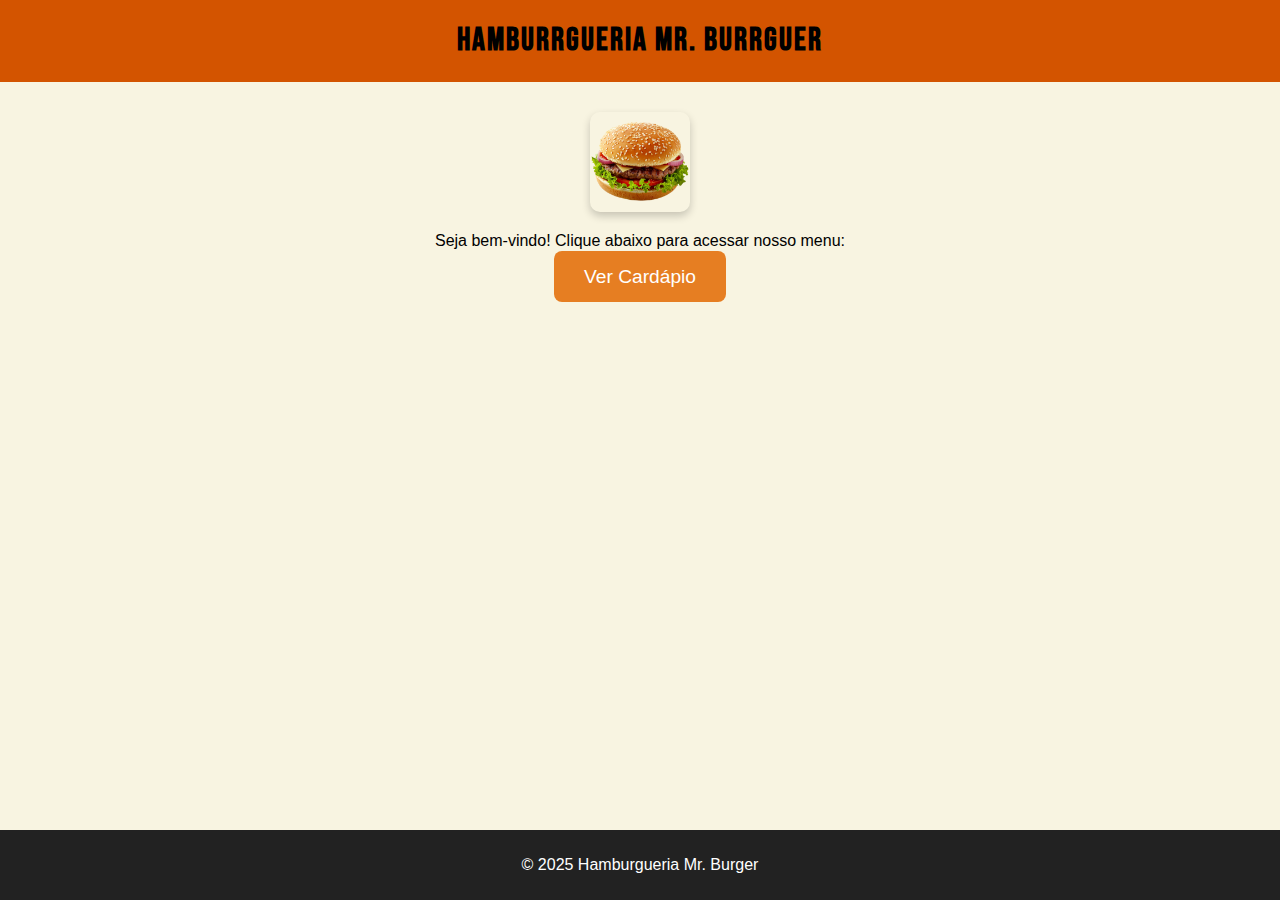
<file: index.html>
<!DOCTYPE html>
<html lang="pt-BR">
<head>
    <meta charset="UTF-8">
    <meta name="viewport" content="width=device-width, initial-scale=1.0">
    <title>Bem-vindo à Hamburgueria Mr. Burguer</title>
    <link rel="stylesheet" href="./css/style.css">
    <link href="https://fonts.googleapis.com/css2?family=Bebas+Neue&display=swap" rel="stylesheet">
</head>
<body class="index">
    <header class="index">
        <h1>Hamburrgueria Mr. Burrguer</h1>
    </header>
    <main class="index">
        <img src="./img/burger1.png" alt="Hamburguer delicioso" width="100" height="100">
        <p>Seja bem-vindo! Clique abaixo para acessar nosso menu:</p>
        <a href="menu.html" class="botao">Ver Cardápio</a>
    </main>
    <footer>
        <p>&copy; 2025 Hamburgueria Mr. Burger </p>
    </footer>
</body>
</html>
</file>
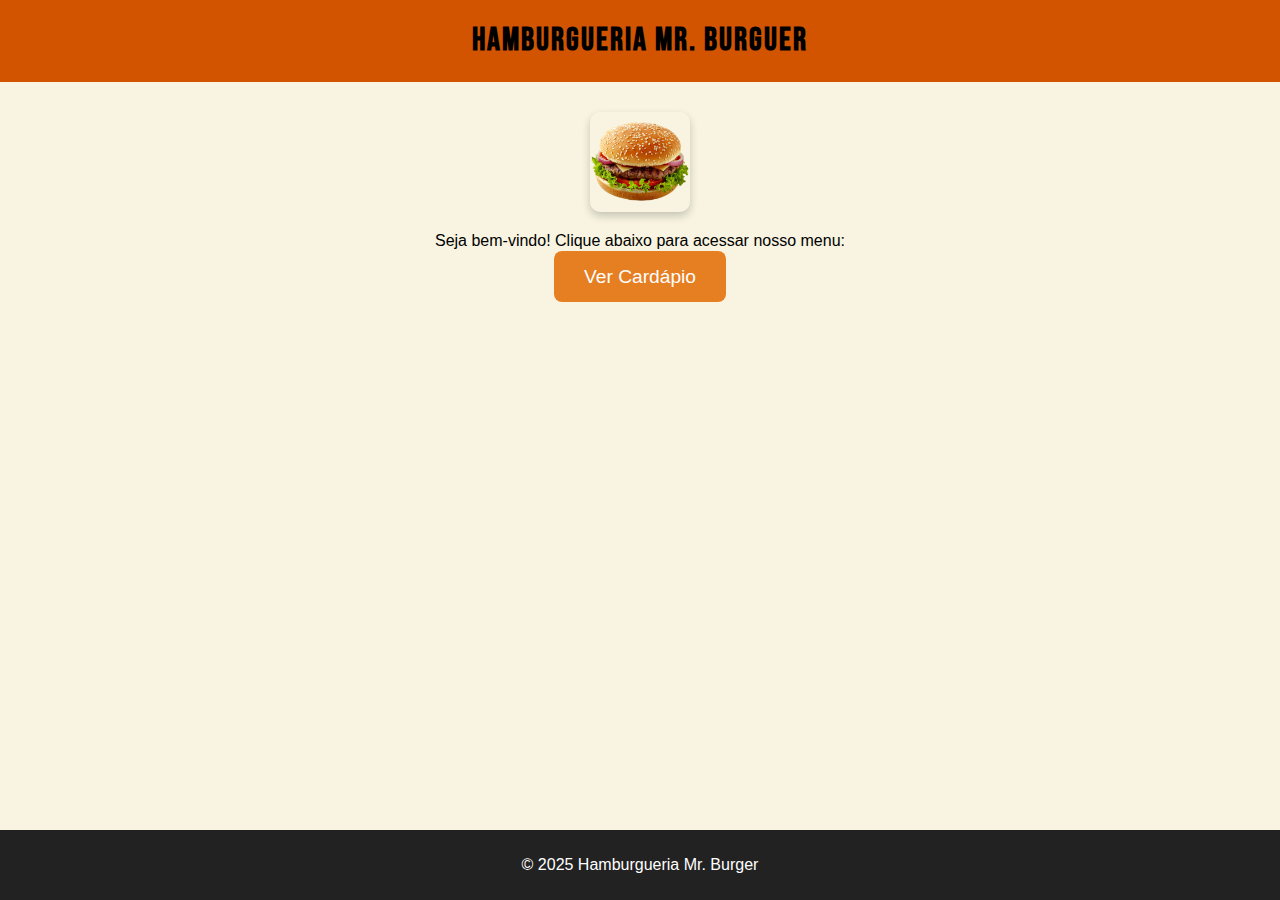
<file: vitorAlexandre-Hamburgueria-1-bimestre/index.html>
<!DOCTYPE html>
<html lang="pt-BR">
<head>
    <meta charset="UTF-8">
    <meta name="viewport" content="width=device-width, initial-scale=1.0">
    <title>Bem-vindo à Hamburgueria Mr. Burguer</title>
    <link rel="stylesheet" href="../vitorAlexandre-Hamburgueria-1-bimestre/css/style.css">
    <link href="https://fonts.googleapis.com/css2?family=Bebas+Neue&display=swap" rel="stylesheet">
</head>
<body class="index">
    <header class="index">
        <h1>Hamburgueria Mr. Burguer</h1>
    </header>
    <main class="index">
        <img src="../vitorAlexandre-Hamburgueria-1-bimestre/img/burger1.png" alt="Hamburguer delicioso" width="100" height="100">
        <p>Seja bem-vindo! Clique abaixo para acessar nosso menu:</p>
        <a href="menu.html" class="botao">Ver Cardápio</a>
    </main>
    <footer>
        <p>&copy; 2025 Hamburgueria Mr. Burger </p>
    </footer>
</body>
</html>
</file>
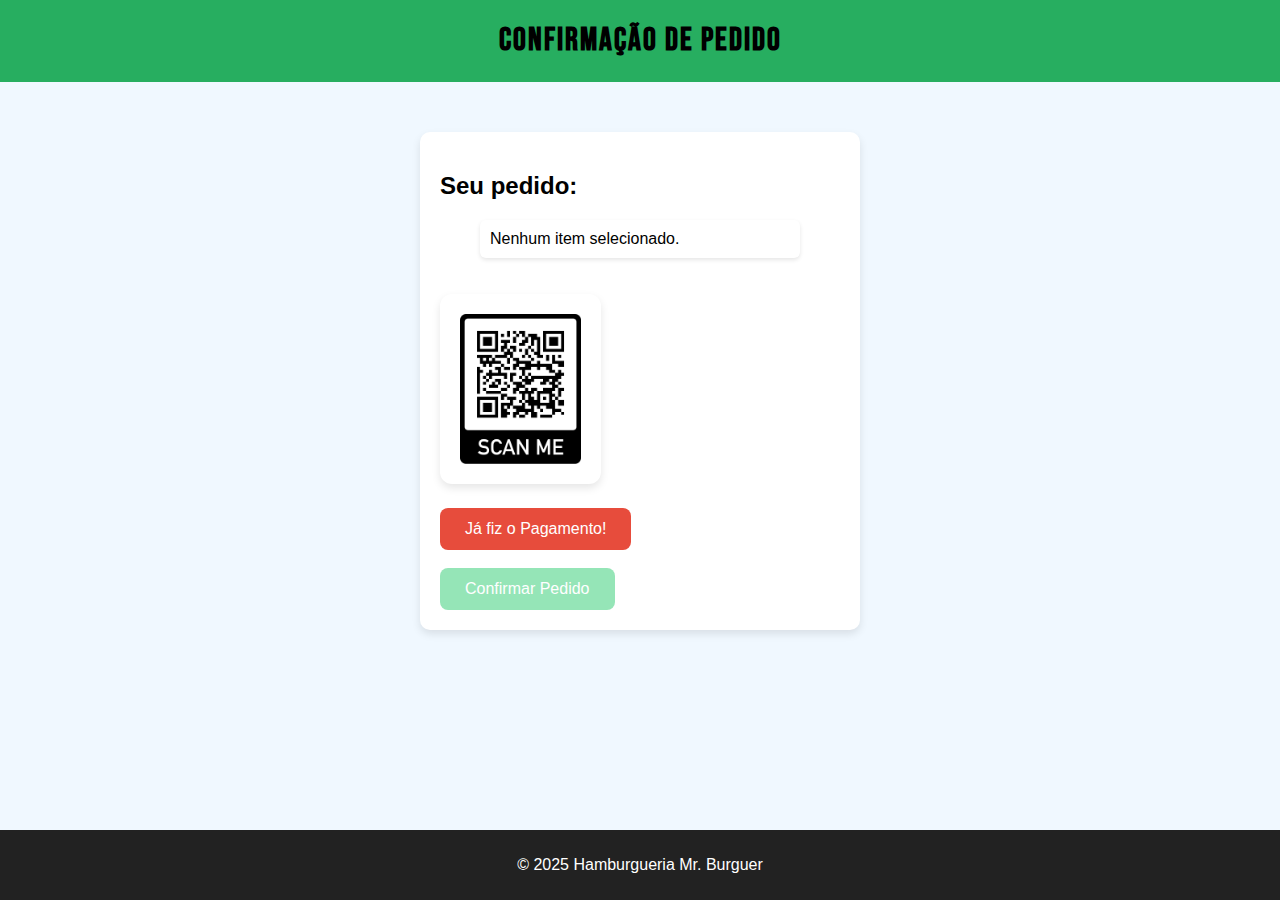
<file: confirmacao.html>
<!DOCTYPE html>
<html lang="pt-BR">
<head>
    <meta charset="UTF-8">
    <meta name="viewport" content="width=device-width, initial-scale=1.0">
    <title>Confirmação</title>
    <link rel="stylesheet" href="./css/style.css">
    <link href="https://fonts.googleapis.com/css2?family=Bebas+Neue&display=swap" rel="stylesheet">
    <script src="./js/script.js" defer></script>
</head>
<body class="confirmacao">
    <header class="confirmacao">
        <h1>Confirmação de Pedido</h1>
    </header>
    <main>
        <section id="pedidoSection">
            <h2>Seu pedido:</h2>
            <ul id="listaPedido">
            </ul>
            <img src="./img/qrcode.png" id="qrcode" alt="Código QR" width="125" height="150"><br>
            <button id="btnJaEscaneei">Já fiz o Pagamento!</button><br><br>
            <button class="confirmar" id="btnConfirmar" disabled="true">Confirmar Pedido</button>

        </section>
        <section id="agradecimento" style="display: none;">
            <h2>Obrigado pelo seu pedido!</h2>
            <p>Seu pedido foi confirmado e logo estará pronto.</p>
            <img src="./img/malucofeliz.webp" alt="Hamburguer delicioso" width="125" height="100"> <br>
            <button class="voltar" onclick="window.location.href='index.html'">Novo Pedido</button> <br>
        </section>
    </main>
    <footer>
        <p>&copy; 2025 Hamburgueria Mr. Burguer</p>
    </footer>
</body>
</html>
</file>
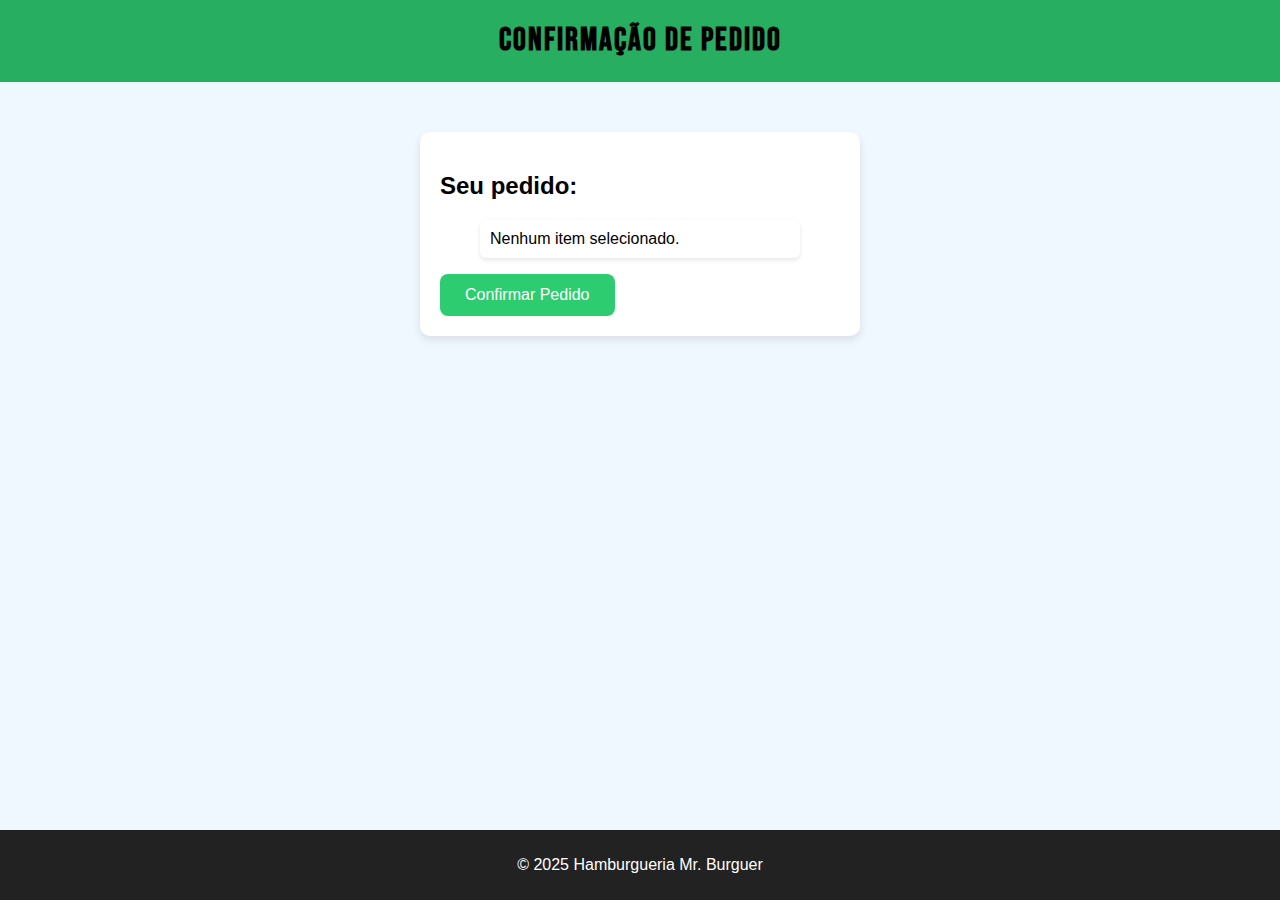
<file: vitorAlexandre-Hamburgueria-1-bimestre/confirmacao.html>
<!DOCTYPE html>
<html lang="pt-BR">
<head>
    <meta charset="UTF-8">
    <meta name="viewport" content="width=device-width, initial-scale=1.0">
    <title>Confirmação</title>
    <link rel="stylesheet" href="../vitorAlexandre-Hamburgueria-1-bimestre/css/style.css">
    <link href="https://fonts.googleapis.com/css2?family=Bebas+Neue&display=swap" rel="stylesheet">
    <script src="../vitorAlexandre-Hamburgueria-1-bimestre/js/script.js" defer></script>
</head>
<body class="confirmacao">
    <header class="confirmacao">
        <h1>Confirmação de Pedido</h1>
    </header>
    <main>
        <section id="pedidoSection">
            <h2>Seu pedido:</h2>
            <ul id="listaPedido">
            </ul>
            <button class="confirmar" id="btnConfirmar">Confirmar Pedido</button>
        </section>
        <section id="agradecimento" style="display: none;">
            <h2>Obrigado pelo seu pedido!</h2>
            <p>Seu pedido foi confirmado e logo estará pronto.</p>
            <img src="../vitorAlexandre-Hamburgueria-1-bimestre/img/malucofeliz.webp" alt="Hamburguer delicioso" width="125" height="100"> <br>
            <button class="voltar" onclick="window.location.href='index.html'">Novo Pedido</button>
        </section>
    </main>
    <footer>
        <p>&copy; 2025 Hamburgueria Mr. Burguer</p>
    </footer>
</body>
</html>
</file>
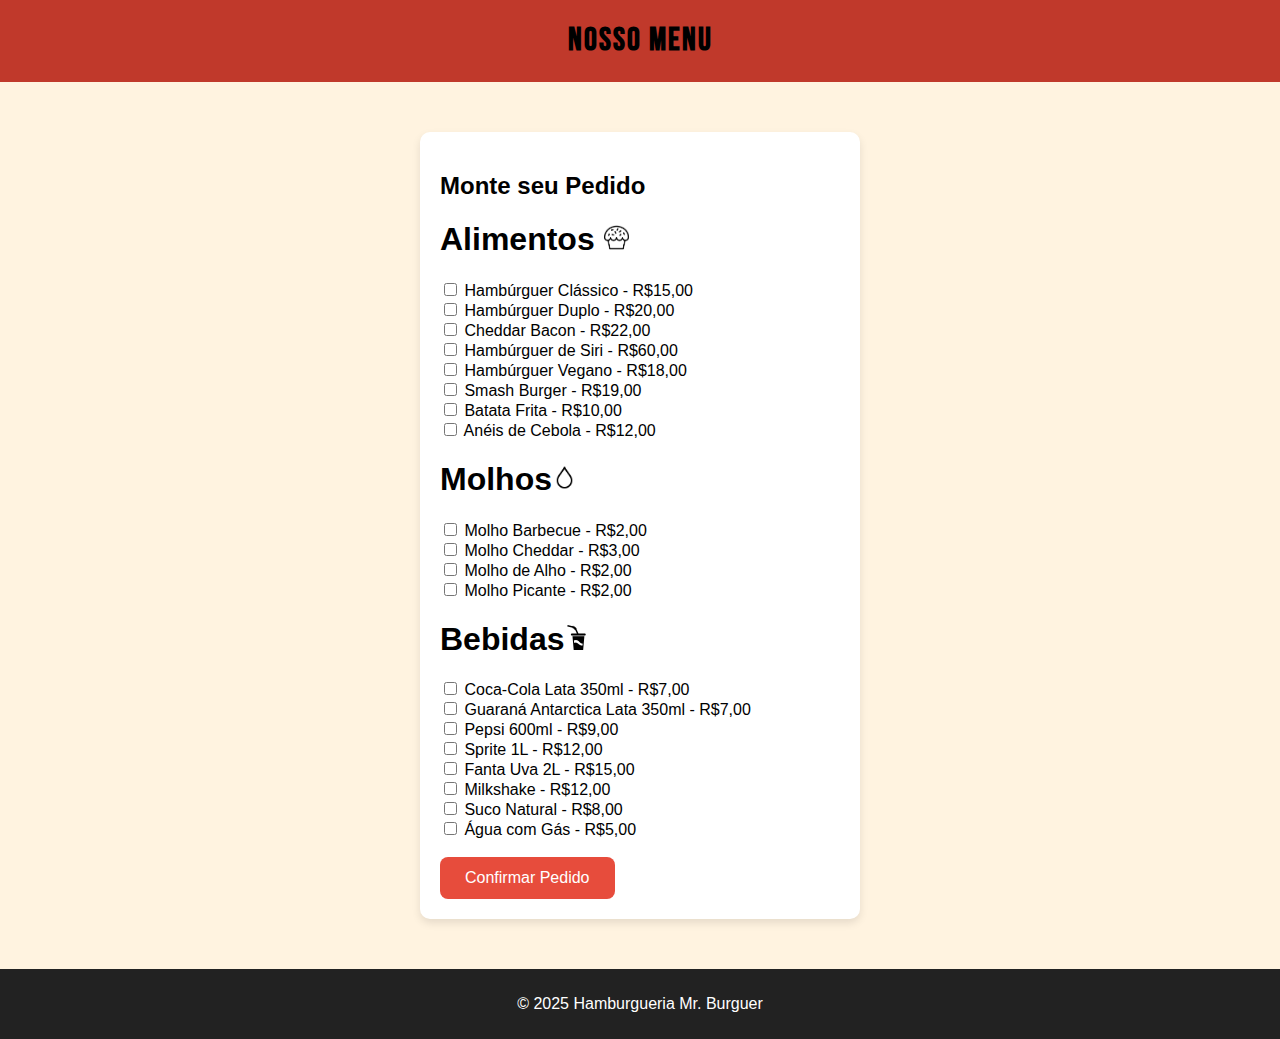
<file: vitorAlexandre-Hamburgueria-1-bimestre/menu.html>
<!DOCTYPE html>
<html lang="pt-BR">
<head>
    <meta charset="UTF-8">
    <meta name="viewport" content="width=device-width, initial-scale=1.0">
    <title>Menu</title>
    <link rel="stylesheet" href="../vitorAlexandre-Hamburgueria-1-bimestre/css/style.css">
    <link href="https://fonts.googleapis.com/css2?family=Bebas+Neue&display=swap" rel="stylesheet">
    <script src="../vitorAlexandre-Hamburgueria-1-bimestre/js/script.js" defer></script>
</head>
<body class="menu">
    <header class="menu">
        <h1>Nosso Menu</h1>
    </header>
    <main>
        <section>
            <h2>Monte seu Pedido</h2>
            <form id="pedidoForm">
                <h1>Alimentos <img src="../vitorAlexandre-Hamburgueria-1-bimestre/img/definitivamentenaoehumhamburguer.png" alt="PNG de Comida" width="25" height="25"> </h1>
                <label><input type="checkbox" name="item" value='{"nome":"Hambúrguer Clássico","preco":15}'> Hambúrguer Clássico - R$15,00</label><br>
                <label><input type="checkbox" name="item" value='{"nome":"Hambúrguer Duplo","preco":20}'> Hambúrguer Duplo - R$20,00</label><br>
                <label><input type="checkbox" name="item" value='{"nome":"Cheddar Bacon","preco":22}'> Cheddar Bacon - R$22,00</label><br>
                <label><input type="checkbox" name="item" value='{"nome":"Batata Frita","preco":60}'> Hambúrguer de Siri - R$60,00</label><br>
                <label><input type="checkbox" name="item" value='{"nome":"Hambúrguer Vegano","preco":18}'> Hambúrguer Vegano - R$18,00</label><br>
                <label><input type="checkbox" name="item" value='{"nome":"Smash Burger","preco":19}'> Smash Burger - R$19,00</label><br>
                <label><input type="checkbox" name="item" value='{"nome":"Batata Frita","preco":10}'> Batata Frita - R$10,00</label><br>
                <label><input type="checkbox" name="item" value='{"nome":"Onion Rings","preco":12}'> Anéis de Cebola - R$12,00</label><br>

                <h1>Molhos<img src="../vitorAlexandre-Hamburgueria-1-bimestre/img/gota.webp" alt="PNG de Molhos" width="25" height="25"></h1>
                <label><input type="checkbox" name="item" value='{"nome":"Molho Barbecue","preco":2}'> Molho Barbecue - R$2,00</label><br>
                <label><input type="checkbox" name="item" value='{"nome":"Molho Cheddar","preco":3}'> Molho Cheddar - R$3,00</label><br>
                <label><input type="checkbox" name="item" value='{"nome":"Molho Alho","preco":2}'> Molho de Alho - R$2,00</label><br>
                <label><input type="checkbox" name="item" value='{"nome":"Molho Picante","preco":2}'> Molho Picante - R$2,00</label><br>

                <h1>Bebidas<img src="../vitorAlexandre-Hamburgueria-1-bimestre/img/suquin.png" alt="PNG de Bebida" width="25" height="25"></h1>
                <label><input type="checkbox" name="item" value='{"nome":"Coca-Cola Lata 350ml","preco":7}'> Coca-Cola Lata 350ml - R$7,00</label><br>
                <label><input type="checkbox" name="item" value='{"nome":"Guaraná Antarctica Lata 350ml","preco":7}'> Guaraná Antarctica Lata 350ml - R$7,00</label><br>
                <label><input type="checkbox" name="item" value='{"nome":"Pepsi 600ml","preco":9}'> Pepsi 600ml - R$9,00</label><br>
                <label><input type="checkbox" name="item" value='{"nome":"Sprite 1L","preco":12}'> Sprite 1L - R$12,00</label><br>
                <label><input type="checkbox" name="item" value='{"nome":"Fanta Uva 2L","preco":15}'> Fanta Uva 2L - R$15,00</label><br>
                <label><input type="checkbox" name="item" value='{"nome":"Milkshake","preco":12}'> Milkshake - R$12,00</label><br> 
                <label><input type="checkbox" name="item" value='{"nome":"Suco Natural","preco":8}'> Suco Natural - R$8,00</label><br>
                <label><input type="checkbox" name="item" value='{"nome":"Água com Gás","preco":5}'> Água com Gás - R$5,00</label><br>
                <br>
                <button type="submit">Confirmar Pedido</button>
            </form>
        </section>
        
    </main>
    <footer>
        <p>&copy; 2025 Hamburgueria Mr. Burguer</p>
    </footer>
</body>
</html>
</file>
<file: css/style.css>
body {
    margin: 0;
    font-family: 'Segoe UI', Tahoma, Geneva, Verdana, sans-serif;
    display: flex;
    flex-direction: column;
    min-height: 100vh;
}

main {
    padding: 30px;
    text-align: center;
    flex: 1; 
}

footer {
    background-color: #222;
    color: white;
    padding: 10px;
    text-align: center;
}

body.index {
    background-color: #f8f4e1;
}

header.index {
    background-color: #d35400;
    font-family: 'Bebas Neue', sans-serif;
    text-align: center;
    letter-spacing: 2px;
}

main.index img {
    border-radius: 10px;
    box-shadow: 0 4px 8px rgba(0,0,0,0.2);
}

.botao {
    background-color: #e67e22;
    color: white;
    padding: 15px 30px;
    text-decoration: none;
    border-radius: 8px;
    font-size: 1.2em;
}

.botao:hover {
    background-color: #d35400;
}

body.menu {
    background-color: #fff3e0;
}

header.menu {
    background-color: #c0392b;
    font-family: 'Bebas Neue', sans-serif;
    text-align: center;
    letter-spacing: 2px;
}

section {
    background-color: white;
    border-radius: 10px;
    padding: 20px;
    margin: 20px auto;
    max-width: 400px;
    box-shadow: 0 4px 8px rgba(0,0,0,0.1);
    text-align: left;
}

button {
    background-color: #e74c3c;
    color: white;
    padding: 12px 25px;
    border: none;
    border-radius: 8px;
    font-size: 1em;
    cursor: pointer;
}

button:hover {
    background-color: #c0392b;
}

body.confirmacao {
    background-color: #f0f8ff;
}

header.confirmacao {
    background-color: #27ae60;
    font-family: 'Bebas Neue', sans-serif;
    text-align: center;
    letter-spacing: 2px;
}

ul#listaPedido {
    list-style-type: none;
    padding: 0;
}

ul#listaPedido li {
    background-color: white;
    margin: 10px auto;
    padding: 10px;
    max-width: 300px;
    border-radius: 6px;
    box-shadow: 0 2px 4px rgba(0,0,0,0.1);
}

button.confirmar {
    background-color: #2ecc71;
    color: white;
    padding: 12px 25px;
    border: none;
    border-radius: 8px;
    font-size: 1em;
    cursor: pointer;
}

button.confirmar:hover {
    background-color: #27ae60;
}

button.voltar {
    background-color: #2980b9;
    color: white;
    padding: 12px 25px;
    border: none;
    border-radius: 8px;
    font-size: 1em;
    cursor: pointer;
}

button.voltar:hover {
    background-color: #2471a3;
}

#qrcode {
    background-color: white;
    padding: 20px;
    border-radius: 12px;
    box-shadow: 0 4px 8px rgba(0,0,0,0.1);
    margin: 20px auto;
    max-width: max-content;
}

button.confirmar:disabled {
    opacity: 0.5;
    cursor: not-allowed;
}



#galeriaProdutos {
    width: 300px;
    background: white;
    border-radius: 10px;
    padding: 20px;
    box-shadow: 0 4px 8px rgba(0,0,0,0.1);
    text-align: center;
    height: fit-content;
}

#galeriaProdutos button {
    background-color: #e74c3c;
    color: white;
    border: none;
    padding: 10px 15px;
    border-radius: 6px;
    font-size: 1em;
    cursor: pointer;
}

#galeriaProdutos button:hover {
    background-color: #c0392b;
}
</file>
<file: vitorAlexandre-Hamburgueria-1-bimestre/css/style.css>
body {
    margin: 0;
    font-family: 'Segoe UI', Tahoma, Geneva, Verdana, sans-serif;
    display: flex;
    flex-direction: column;
    min-height: 100vh;
}

main {
    padding: 30px;
    text-align: center;
    flex: 1; 
}

footer {
    background-color: #222;
    color: white;
    padding: 10px;
    text-align: center;
}

body.index {
    background-color: #f8f4e1;
}

header.index {
    background-color: #d35400;
    font-family: 'Bebas Neue', sans-serif;
    text-align: center;
    letter-spacing: 2px;
}

main.index img {
    border-radius: 10px;
    box-shadow: 0 4px 8px rgba(0,0,0,0.2);
}

.botao {
    background-color: #e67e22;
    color: white;
    padding: 15px 30px;
    text-decoration: none;
    border-radius: 8px;
    font-size: 1.2em;
}

.botao:hover {
    background-color: #d35400;
}

body.menu {
    background-color: #fff3e0;
}

header.menu {
    background-color: #c0392b;
    font-family: 'Bebas Neue', sans-serif;
    text-align: center;
    letter-spacing: 2px;
}

section {
    background-color: white;
    border-radius: 10px;
    padding: 20px;
    margin: 20px auto;
    max-width: 400px;
    box-shadow: 0 4px 8px rgba(0,0,0,0.1);
    text-align: left;
}

button {
    background-color: #e74c3c;
    color: white;
    padding: 12px 25px;
    border: none;
    border-radius: 8px;
    font-size: 1em;
    cursor: pointer;
}

button:hover {
    background-color: #c0392b;
}

body.confirmacao {
    background-color: #f0f8ff;
}

header.confirmacao {
    background-color: #27ae60;
    font-family: 'Bebas Neue', sans-serif;
    text-align: center;
    letter-spacing: 2px;
}

ul#listaPedido {
    list-style-type: none;
    padding: 0;
}

ul#listaPedido li {
    background-color: white;
    margin: 10px auto;
    padding: 10px;
    max-width: 300px;
    border-radius: 6px;
    box-shadow: 0 2px 4px rgba(0,0,0,0.1);
}

button.confirmar {
    background-color: #2ecc71;
    color: white;
    padding: 12px 25px;
    border: none;
    border-radius: 8px;
    font-size: 1em;
    cursor: pointer;
}

button.confirmar:hover {
    background-color: #27ae60;
}

button.voltar {
    background-color: #2980b9;
    color: white;
    padding: 12px 25px;
    border: none;
    border-radius: 8px;
    font-size: 1em;
    cursor: pointer;
}

button.voltar:hover {
    background-color: #2471a3;
}
</file>
